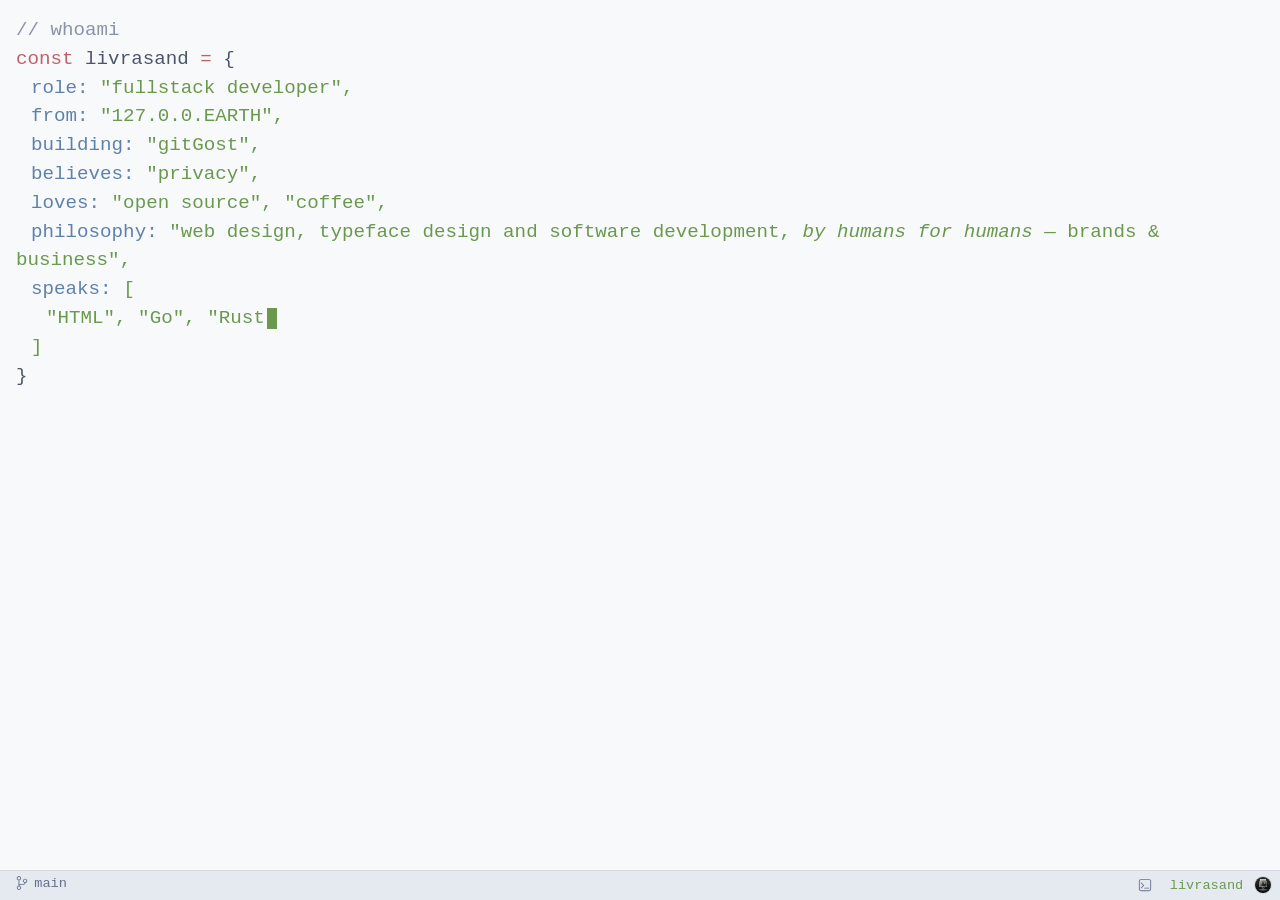
<file: index.html>
<!DOCTYPE html>
<html lang="en">
<head>
<meta charset="UTF-8">
<meta content="width=device-width, initial-scale=1.0" name="viewport">
<title>livrasand · fullstack developer</title>
<link href="styles.css" rel="stylesheet">
<link href="favicon.jpeg" rel="icon" type="image/jpeg">
</head>
<body>
<main>
<span class="comment">// whoami</span>
<span><span class="kw">const</span> livrasand <span class="kw">=</span> {
</span>
<span><span class="prop" style="padding-left: 15px;">role:</span> <span class="str">"fullstack developer",</span>
</span>
<span><span class="prop" style="padding-left: 15px;">from:</span> <span class="str">"127.0.0.EARTH",</span>
</span>
<span><span class="prop" style="padding-left: 15px;">building:</span> <span class="str"><a href="https://github.com/livrasand/gitGost">"gitGost"</a>,</span>
</span>
<span><span class="prop" style="padding-left: 15px;">believes:</span> <span class="str">"privacy",</span>
</span>
<span><span class="prop" style="padding-left: 15px;">loves:</span> <span class="str">"open source", "coffee",</span>
</span>
<span><span class="prop" style="padding-left: 15px;">philosophy:</span> <span class="str">"web design, typeface design and software development, <em>by humans for humans</em> — brands & business",</span>
</span>
<span><span class="prop" style="padding-left: 15px;">speaks:</span> <span class="str">[</span>
</span>
<span id="languages"></span>
<span style="padding-left: 15px;"><span class="str">]</span></span>
<span><span>}</span></span>
<div class="vscode-terminal" id="terminal-panel">
<div class="term-tabs" role="tablist">
<button class="term-tab active" type="button" role="tab" aria-selected="true"><span class="term-tab-icon"><svg width="16" height="16" viewBox="0 0 24 24" xmlns="http://www.w3.org/2000/svg" fill="currentColor"><path d="M18.75 1.5H5.25C3.1815 1.5 1.5 3.183 1.5 5.25V18.75C1.5 20.8185 3.1815 22.5 5.25 22.5H18.75C20.8185 22.5 22.5 20.8185 22.5 18.75V5.25C22.5 3.183 20.8185 1.5 18.75 1.5ZM21 18.75C21 19.9905 19.9905 21 18.75 21H5.25C4.0095 21 3 19.9905 3 18.75V5.25C3 4.0095 4.0095 3 5.25 3H18.75C19.9905 3 21 4.0095 21 5.25V18.75ZM10.281 13.281L5.781 17.781C5.634 17.928 5.442 18 5.25 18C5.058 18 4.866 17.9265 4.719 17.781C4.4265 17.4885 4.4265 17.013 4.719 16.7205L8.688 12.7515L4.719 8.7825C4.4265 8.49 4.4265 8.0145 4.719 7.722C5.0115 7.4295 5.487 7.4295 5.7795 7.722L10.2795 12.222C10.572 12.5145 10.572 12.99 10.2795 13.2825L10.281 13.281ZM19.5 17.25C19.5 17.664 19.164 18 18.75 18H11.25C10.836 18 10.5 17.664 10.5 17.25C10.5 16.836 10.836 16.5 11.25 16.5H18.75C19.164 16.5 19.5 16.836 19.5 17.25Z"/></svg></span>zsh<span class="term-tab-close" aria-label="close tab"><svg width="16" height="16" viewBox="0 0 16 16" xmlns="http://www.w3.org/2000/svg" fill="currentColor"><path d="M8 7.29289L4.35355 3.64645L3.64645 4.35355L7.29289 8L3.64645 11.6464L4.35355 12.3536L8 8.70711L11.6464 12.3536L12.3536 11.6464L8.70711 8L12.3536 4.35355L11.6464 3.64645L8 7.29289Z"/></svg></span></button>
</div>
<div class="term-body">
<form class="terminal-form" action="https://formspree.io/f/myezzbjp" method="post">
<label class="term-field">
<span class="term-prompt"><span class="kw">$</span> <span class="prop">./contact --name</span></span>
<input type="text" name="name" placeholder="your_name" autocomplete="name" required>
</label>
<label class="term-field">
<span class="term-prompt"><span class="kw">$</span> <span class="prop">./contact --email</span></span>
<input type="email" name="email" placeholder="you@domain.tld" autocomplete="email" required>
</label>
<label class="term-field">
<span class="term-prompt"><span class="kw">$</span> <span class="prop">./contact --message</span></span>
<textarea name="message" placeholder="your message..." required></textarea>
</label>
<div class="term-actions">
<span class="term-prompt"><span class="kw">$</span> <span class="prop">./send</span></span>
<button type="submit" class="term-submit">send</button>
</div>
<span class="term-output" aria-live="polite"></span>
</form>
</div>
</div>
</main>
<footer class="statusbar">
<div class="statusbar-left">
<div class="dropdown">
<button class="dropdown-toggle statusbar-item"><span class="dropdown-icon"><svg width="16" height="16" viewBox="0 0 16 16" xmlns="http://www.w3.org/2000/svg" fill="currentColor"><path d="M14 5.5C14 4.121 12.879 3 11.5 3C10.121 3 9 4.121 9 5.5C9 6.682 9.826 7.669 10.93 7.928C10.744 8.546 10.177 9 9.5 9H6.5C5.935 9 5.419 9.195 5 9.512V4.949C6.14 4.717 7 3.707 7 2.5C7 1.121 5.879 0 4.5 0C3.121 0 2 1.121 2 2.5C2 3.708 2.86 4.717 4 4.949V11.05C2.86 11.282 2 12.292 2 13.499C2 14.878 3.121 15.999 4.5 15.999C5.879 15.999 7 14.878 7 13.499C7 12.317 6.174 11.33 5.07 11.071C5.256 10.453 5.823 9.999 6.5 9.999H9.5C10.723 9.999 11.74 9.115 11.954 7.953C13.116 7.738 14 6.723 14 5.5ZM3 2.5C3 1.673 3.673 1 4.5 1C5.327 1 6 1.673 6 2.5C6 3.327 5.327 4 4.5 4C3.673 4 3 3.327 3 2.5ZM6 13.5C6 14.327 5.327 15 4.5 15C3.673 15 3 14.327 3 13.5C3 12.673 3.673 12 4.5 12C5.327 12 6 12.673 6 13.5ZM11.5 7C10.673 7 10 6.327 10 5.5C10 4.673 10.673 4 11.5 4C12.327 4 13 4.673 13 5.5C13 6.327 12.327 7 11.5 7Z"/></svg></span><span class="dropdown-label">main</span>
</button>
<ul class="dropdown-menu">
<li><button data-target="main" class="dropdown-option">main</button></li>
<li><button data-target="projects" class="dropdown-option">projects</button></li>
<li><button data-target="work" class="dropdown-option">work</button></li>
<li><button data-target="contact" class="dropdown-option">contact</button></li>
<li><button data-target="thanks" class="dropdown-option">thanks</button></li>
<li class="dropdown-divider"></li>
<li><button class="dropdown-option" id="toggle-theme">theme: dark</button></li>
</ul>
</div>
</div>
<div class="statusbar-right">
<button class="statusbar-item terminal-toggle" id="terminal-toggle" type="button" aria-expanded="false" aria-controls="terminal-panel" aria-label="open terminal" title="open terminal"><svg width="16" height="16" viewBox="0 0 24 24" xmlns="http://www.w3.org/2000/svg" fill="currentColor"><path d="M18.75 1.5H5.25C3.1815 1.5 1.5 3.183 1.5 5.25V18.75C1.5 20.8185 3.1815 22.5 5.25 22.5H18.75C20.8185 22.5 22.5 20.8185 22.5 18.75V5.25C22.5 3.183 20.8185 1.5 18.75 1.5ZM21 18.75C21 19.9905 19.9905 21 18.75 21H5.25C4.0095 21 3 19.9905 3 18.75V5.25C3 4.0095 4.0095 3 5.25 3H18.75C19.9905 3 21 4.0095 21 5.25V18.75ZM10.281 13.281L5.781 17.781C5.634 17.928 5.442 18 5.25 18C5.058 18 4.866 17.9265 4.719 17.781C4.4265 17.4885 4.4265 17.013 4.719 16.7205L8.688 12.7515L4.719 8.7825C4.4265 8.49 4.4265 8.0145 4.719 7.722C5.0115 7.4295 5.487 7.4295 5.7795 7.722L10.2795 12.222C10.572 12.5145 10.572 12.99 10.2795 13.2825L10.281 13.281ZM19.5 17.25C19.5 17.664 19.164 18 18.75 18H11.25C10.836 18 10.5 17.664 10.5 17.25C10.5 16.836 10.836 16.5 11.25 16.5H18.75C19.164 16.5 19.5 16.836 19.5 17.25Z"/></svg></button>
<span class="statusbar-item statusbar-brand">livrasand</span>
<img class="statusbar-avatar" src="favicon.jpeg" alt="livrasand">
</div>
</footer>
<script src="main.js"></script>
<script>
(function() {
  var form, output, panel, toggle, closeBtn;
  panel = document.getElementById('terminal-panel');
  toggle = document.getElementById('terminal-toggle');
  closeBtn = panel ? panel.querySelector('.term-tab-close') : null;
  form = document.querySelector('.terminal-form');

  function setOpen(open) {
    if (!panel) {
      return;
    }
    panel.classList.toggle('open', open);
    if (toggle) {
      toggle.classList.toggle('active', open);
      toggle.setAttribute('aria-expanded', open ? 'true' : 'false');
    }
    if (open && form) {
      form.querySelector('input, textarea').focus();
    }
  }

  if (toggle && panel) {
    toggle.addEventListener('click', function() {
      setOpen(!panel.classList.contains('open'));
    });
  }

  if (closeBtn) {
    closeBtn.addEventListener('click', function() {
      setOpen(false);
    });
  }

  if (!form) {
    return;
  }
  output = form.querySelector('.term-output');
  form.addEventListener('submit', function(event) {
    event.preventDefault();
    var data = new FormData(form);
    output.textContent = '[ ... ] sending — please wait.';
    fetch(form.getAttribute('action'), {
      method: 'POST',
      body: data,
      headers: { 'Accept': 'application/json' }
    }).then(function(response) {
      if (response.ok) {
        output.textContent = '[ ok ] message sent — i\'ll get back to you soon.';
        form.reset();
      } else {
        return response.json().then(function(err) {
          throw new Error(err.errors ? err.errors.map(function(e) { return e.message; }).join(', ') : 'request failed');
        });
      }
    }).catch(function(err) {
      output.textContent = '[ error ] ' + err.message + ' — please try again.';
    }).then(function() {
      return output.scrollIntoView({ behavior: 'smooth', block: 'nearest' });
    });
  });
})();
</script>
</body>
</html>
</file>
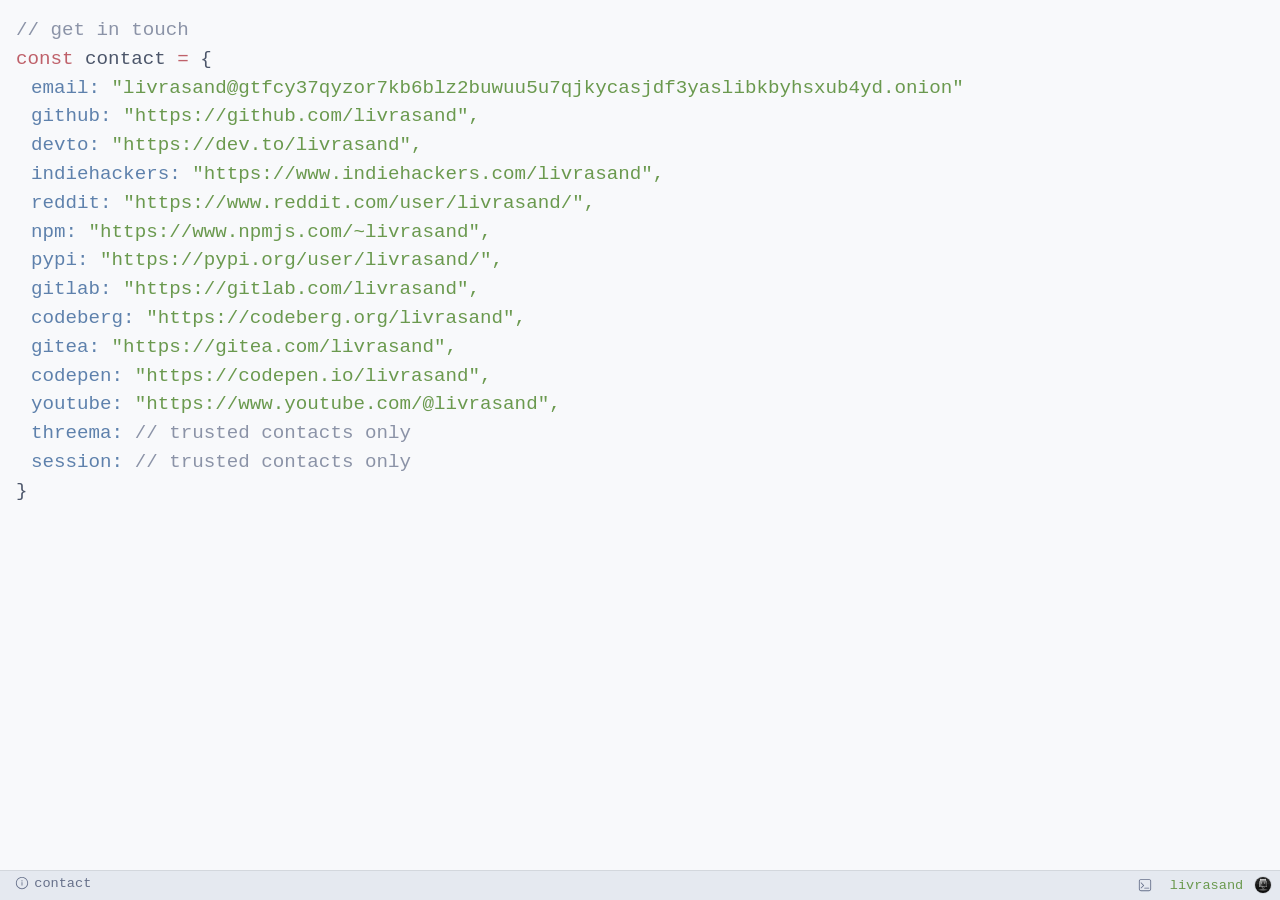
<file: contact.html>
<!DOCTYPE html>
<html lang="en">
<head>
<meta charset="UTF-8">
<meta content="width=device-width, initial-scale=1.0" name="viewport">
<title>livrasand · contact</title>
<link href="styles.css" rel="stylesheet">
<link href="favicon.jpeg" rel="icon" type="image/jpeg">
</head>
<body>
<main>
<span class="comment">// get in touch</span>
<span><span class="kw">const</span> contact <span class="kw">=</span> {</span>
<span class="project"><span class="prop" style="padding-left: 15px;">email:</span> <span class="str">"livrasand@gtfcy37qyzor7kb6blz2buwuu5u7qjkycasjdf3yaslibkbyhsxub4yd.onion"</span></span>
<span class="project"><span class="project-line"><span class="prop" style="padding-left: 15px;">github:</span> <a class="project-name" href="https://github.com/livrasand" target="_blank" rel="noopener noreferrer">"https://github.com/livrasand",</a></span></span>
<span class="project"><span class="project-line"><span class="prop" style="padding-left: 15px;">devto:</span> <a class="project-name" href="https://dev.to/livrasand" target="_blank" rel="noopener noreferrer">"https://dev.to/livrasand",</a></span></span>
<span class="project"><span class="project-line"><span class="prop" style="padding-left: 15px;">indiehackers:</span> <a class="project-name" href="https://www.indiehackers.com/livrasand" target="_blank" rel="noopener noreferrer">"https://www.indiehackers.com/livrasand",</a></span></span>
<span class="project"><span class="project-line"><span class="prop" style="padding-left: 15px;">reddit:</span> <a class="project-name" href="https://www.reddit.com/user/livrasand/" target="_blank" rel="noopener noreferrer">"https://www.reddit.com/user/livrasand/",</a></span></span>
<span class="project"><span class="project-line"><span class="prop" style="padding-left: 15px;">npm:</span> <a class="project-name" href="https://www.npmjs.com/~livrasand" target="_blank" rel="noopener noreferrer">"https://www.npmjs.com/~livrasand",</a></span></span>
<span class="project"><span class="project-line"><span class="prop" style="padding-left: 15px;">pypi:</span> <a class="project-name" href="https://pypi.org/user/livrasand/" target="_blank" rel="noopener noreferrer">"https://pypi.org/user/livrasand/",</a></span></span>
<span class="project"><span class="project-line"><span class="prop" style="padding-left: 15px;">gitlab:</span> <a class="project-name" href="https://gitlab.com/livrasand" target="_blank" rel="noopener noreferrer">"https://gitlab.com/livrasand",</a></span></span>
<span class="project"><span class="project-line"><span class="prop" style="padding-left: 15px;">codeberg:</span> <a class="project-name" href="https://codeberg.org/livrasand" target="_blank" rel="noopener noreferrer">"https://codeberg.org/livrasand",</a></span></span>
<span class="project"><span class="project-line"><span class="prop" style="padding-left: 15px;">gitea:</span> <a class="project-name" href="https://gitea.com/livrasand" target="_blank" rel="noopener noreferrer">"https://gitea.com/livrasand",</a></span></span>
<span class="project"><span class="project-line"><span class="prop" style="padding-left: 15px;">codepen:</span> <a class="project-name" href="https://codepen.io/livrasand" target="_blank" rel="noopener noreferrer">"https://codepen.io/livrasand",</a></span></span>
<span class="project"><span class="project-line"><span class="prop" style="padding-left: 15px;">youtube:</span> <a class="project-name" href="https://www.youtube.com/@livrasand" target="_blank" rel="noopener noreferrer">"https://www.youtube.com/@livrasand",</a></span></span>
<span class="project"><span class="project-line"><span class="prop" style="padding-left: 15px;">threema:</span> <span class="comment">// trusted contacts only</span></span></span>
<span class="project"><span class="project-line"><span class="prop" style="padding-left: 15px;">session:</span> <span class="comment">// trusted contacts only</span></span></span>
<span><span>}</span></span>
<div class="vscode-terminal" id="terminal-panel">
<div class="term-tabs" role="tablist">
<button class="term-tab active" type="button" role="tab" aria-selected="true"><span class="term-tab-icon"><svg width="16" height="16" viewBox="0 0 24 24" xmlns="http://www.w3.org/2000/svg" fill="currentColor"><path d="M18.75 1.5H5.25C3.1815 1.5 1.5 3.183 1.5 5.25V18.75C1.5 20.8185 3.1815 22.5 5.25 22.5H18.75C20.8185 22.5 22.5 20.8185 22.5 18.75V5.25C22.5 3.183 20.8185 1.5 18.75 1.5ZM21 18.75C21 19.9905 19.9905 21 18.75 21H5.25C4.0095 21 3 19.9905 3 18.75V5.25C3 4.0095 4.0095 3 5.25 3H18.75C19.9905 3 21 4.0095 21 5.25V18.75ZM10.281 13.281L5.781 17.781C5.634 17.928 5.442 18 5.25 18C5.058 18 4.866 17.9265 4.719 17.781C4.4265 17.4885 4.4265 17.013 4.719 16.7205L8.688 12.7515L4.719 8.7825C4.4265 8.49 4.4265 8.0145 4.719 7.722C5.0115 7.4295 5.487 7.4295 5.7795 7.722L10.2795 12.222C10.572 12.5145 10.572 12.99 10.2795 13.2825L10.281 13.281ZM19.5 17.25C19.5 17.664 19.164 18 18.75 18H11.25C10.836 18 10.5 17.664 10.5 17.25C10.5 16.836 10.836 16.5 11.25 16.5H18.75C19.164 16.5 19.5 16.836 19.5 17.25Z"/></svg></span>zsh<span class="term-tab-close" aria-label="close tab"><svg width="16" height="16" viewBox="0 0 16 16" xmlns="http://www.w3.org/2000/svg" fill="currentColor"><path d="M8 7.29289L4.35355 3.64645L3.64645 4.35355L7.29289 8L3.64645 11.6464L4.35355 12.3536L8 8.70711L11.6464 12.3536L12.3536 11.6464L8.70711 8L12.3536 4.35355L11.6464 3.64645L8 7.29289Z"/></svg></span></button>
</div>
<div class="term-body">
<form class="terminal-form" action="https://formspree.io/f/myezzbjp" method="post">
<label class="term-field">
<span class="term-prompt"><span class="kw">$</span> <span class="prop">./contact --name</span></span>
<input type="text" name="name" placeholder="your_name" autocomplete="name" required>
</label>
<label class="term-field">
<span class="term-prompt"><span class="kw">$</span> <span class="prop">./contact --email</span></span>
<input type="email" name="email" placeholder="you@domain.tld" autocomplete="email" required>
</label>
<label class="term-field">
<span class="term-prompt"><span class="kw">$</span> <span class="prop">./contact --message</span></span>
<textarea name="message" placeholder="your message..." required></textarea>
</label>
<div class="term-actions">
<span class="term-prompt"><span class="kw">$</span> <span class="prop">./send</span></span>
<button type="submit" class="term-submit">send</button>
</div>
<span class="term-output" aria-live="polite"></span>
</form>
</div>
</div>
</main>
<footer class="statusbar">
<div class="statusbar-left">
<div class="dropdown">
<button class="dropdown-toggle statusbar-item"><span class="dropdown-icon"><svg width="16" height="16" viewBox="0 0 16 16" xmlns="http://www.w3.org/2000/svg" fill="currentColor"><path d="M8.49902 7.49998C8.49902 7.22384 8.27517 6.99998 7.99902 6.99998C7.72288 6.99998 7.49902 7.22384 7.49902 7.49998V10.5C7.49902 10.7761 7.72288 11 7.99902 11C8.27517 11 8.49902 10.7761 8.49902 10.5V7.49998ZM8.74807 5.50001C8.74807 5.91369 8.41271 6.24905 7.99903 6.24905C7.58535 6.24905 7.25 5.91369 7.25 5.50001C7.25 5.08633 7.58535 4.75098 7.99903 4.75098C8.41271 4.75098 8.74807 5.08633 8.74807 5.50001ZM8 1C4.13401 1 1 4.13401 1 8C1 11.866 4.13401 15 8 15C11.866 15 15 11.866 15 8C15 4.13401 11.866 1 8 1ZM2 8C2 4.68629 4.68629 2 8 2C11.3137 2 14 4.68629 14 8C14 11.3137 11.3137 14 8 14C4.68629 14 2 11.3137 2 8Z"/></svg></span><span class="dropdown-label">contact</span>
</button>
<ul class="dropdown-menu">
<li><button data-target="main" class="dropdown-option">main</button></li>
<li><button data-target="projects" class="dropdown-option">projects</button></li>
<li><button data-target="work" class="dropdown-option">work</button></li>
<li><button data-target="contact" class="dropdown-option">contact</button></li>
<li><button data-target="thanks" class="dropdown-option">thanks</button></li>
<li class="dropdown-divider"></li>
<li><button class="dropdown-option" id="toggle-theme">theme: dark</button></li>
</ul>
</div>
</div>
<div class="statusbar-right">
<button class="statusbar-item terminal-toggle" id="terminal-toggle" type="button" aria-expanded="false" aria-controls="terminal-panel" aria-label="open terminal" title="open terminal"><svg width="16" height="16" viewBox="0 0 24 24" xmlns="http://www.w3.org/2000/svg" fill="currentColor"><path d="M18.75 1.5H5.25C3.1815 1.5 1.5 3.183 1.5 5.25V18.75C1.5 20.8185 3.1815 22.5 5.25 22.5H18.75C20.8185 22.5 22.5 20.8185 22.5 18.75V5.25C22.5 3.183 20.8185 1.5 18.75 1.5ZM21 18.75C21 19.9905 19.9905 21 18.75 21H5.25C4.0095 21 3 19.9905 3 18.75V5.25C3 4.0095 4.0095 3 5.25 3H18.75C19.9905 3 21 4.0095 21 5.25V18.75ZM10.281 13.281L5.781 17.781C5.634 17.928 5.442 18 5.25 18C5.058 18 4.866 17.9265 4.719 17.781C4.4265 17.4885 4.4265 17.013 4.719 16.7205L8.688 12.7515L4.719 8.7825C4.4265 8.49 4.4265 8.0145 4.719 7.722C5.0115 7.4295 5.487 7.4295 5.7795 7.722L10.2795 12.222C10.572 12.5145 10.572 12.99 10.2795 13.2825L10.281 13.281ZM19.5 17.25C19.5 17.664 19.164 18 18.75 18H11.25C10.836 18 10.5 17.664 10.5 17.25C10.5 16.836 10.836 16.5 11.25 16.5H18.75C19.164 16.5 19.5 16.836 19.5 17.25Z"/></svg></button>
<span class="statusbar-item statusbar-brand">livrasand</span>
<img class="statusbar-avatar" src="favicon.jpeg" alt="livrasand">
</div>
</footer>
<script src="main.js"></script>
<script>
(function() {
  var form, output, panel, toggle, closeBtn;
  panel = document.getElementById('terminal-panel');
  toggle = document.getElementById('terminal-toggle');
  closeBtn = panel ? panel.querySelector('.term-tab-close') : null;
  form = document.querySelector('.terminal-form');

  function setOpen(open) {
    if (!panel) {
      return;
    }
    panel.classList.toggle('open', open);
    if (toggle) {
      toggle.classList.toggle('active', open);
      toggle.setAttribute('aria-expanded', open ? 'true' : 'false');
    }
    if (open && form) {
      form.querySelector('input, textarea').focus();
    }
  }

  if (toggle && panel) {
    toggle.addEventListener('click', function() {
      setOpen(!panel.classList.contains('open'));
    });
  }

  if (closeBtn) {
    closeBtn.addEventListener('click', function() {
      setOpen(false);
    });
  }

  if (!form) {
    return;
  }
  output = form.querySelector('.term-output');
  form.addEventListener('submit', function(event) {
    event.preventDefault();
    var data = new FormData(form);
    output.textContent = '[ ... ] sending — please wait.';
    fetch(form.getAttribute('action'), {
      method: 'POST',
      body: data,
      headers: { 'Accept': 'application/json' }
    }).then(function(response) {
      if (response.ok) {
        output.textContent = '[ ok ] message sent — i\'ll get back to you soon.';
        form.reset();
      } else {
        return response.json().then(function(err) {
          throw new Error(err.errors ? err.errors.map(function(e) { return e.message; }).join(', ') : 'request failed');
        });
      }
    }).catch(function(err) {
      output.textContent = '[ error ] ' + err.message + ' — please try again.';
    }).then(function() {
      return output.scrollIntoView({ behavior: 'smooth', block: 'nearest' });
    });
  });
})();
</script>
</body>
</html>
</file>
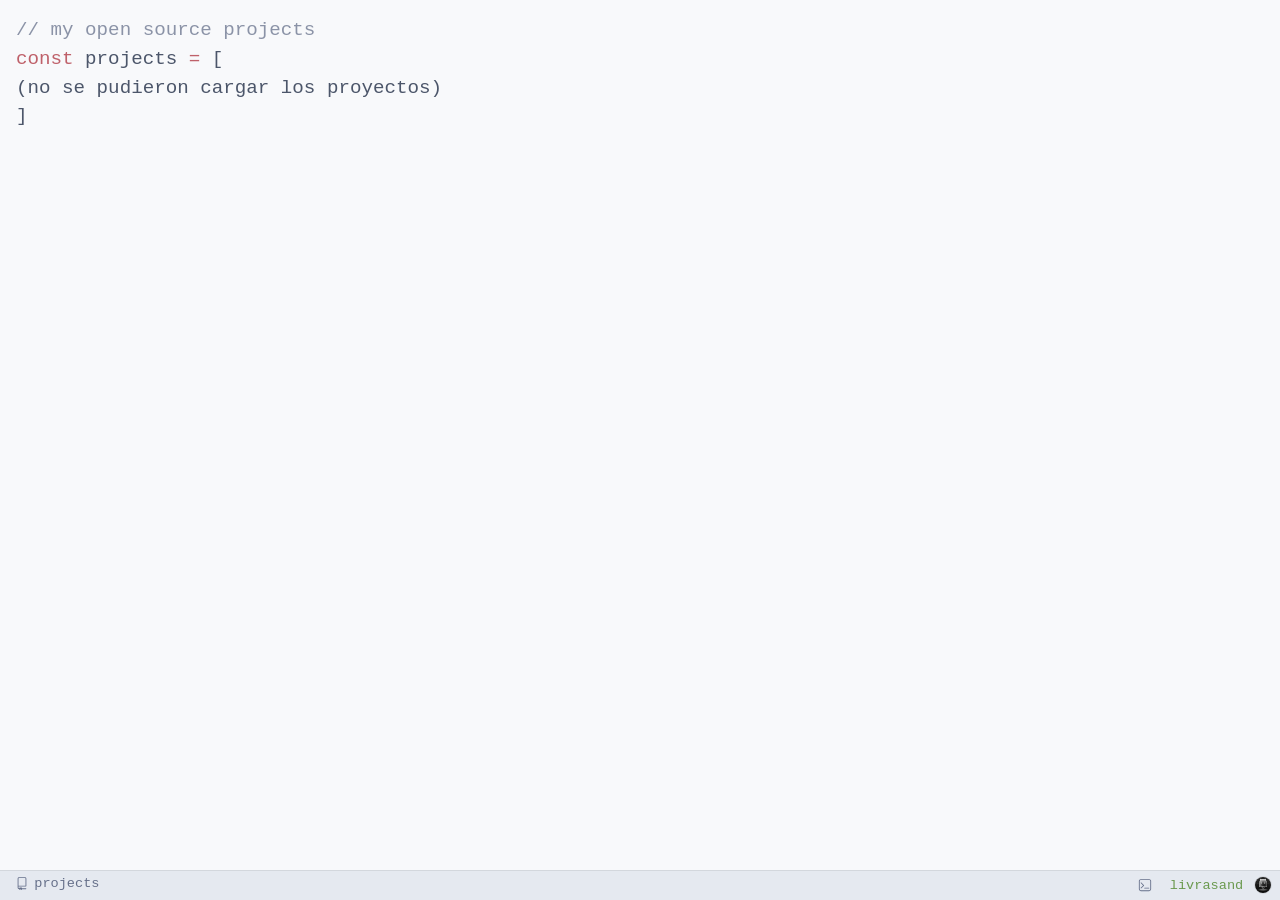
<file: projects.html>
<!DOCTYPE html>
<html lang="en">
<head>
<meta charset="UTF-8">
<meta content="width=device-width, initial-scale=1.0" name="viewport">
<title>livrasand · projects</title>
<link href="styles.css" rel="stylesheet">
<link href="favicon.jpeg" rel="icon" type="image/jpeg">
</head>
<body>
<main>
<span class="comment">// my open source projects</span>
<span><span class="kw">const</span> projects <span class="kw">=</span> [</span>
<span id="projects-list"><span class="comment">loading...</span></span>
<span><span>]</span></span>
<div class="vscode-terminal" id="terminal-panel">
<div class="term-tabs" role="tablist">
<button class="term-tab active" type="button" role="tab" aria-selected="true"><span class="term-tab-icon"><svg width="16" height="16" viewBox="0 0 24 24" xmlns="http://www.w3.org/2000/svg" fill="currentColor"><path d="M18.75 1.5H5.25C3.1815 1.5 1.5 3.183 1.5 5.25V18.75C1.5 20.8185 3.1815 22.5 5.25 22.5H18.75C20.8185 22.5 22.5 20.8185 22.5 18.75V5.25C22.5 3.183 20.8185 1.5 18.75 1.5ZM21 18.75C21 19.9905 19.9905 21 18.75 21H5.25C4.0095 21 3 19.9905 3 18.75V5.25C3 4.0095 4.0095 3 5.25 3H18.75C19.9905 3 21 4.0095 21 5.25V18.75ZM10.281 13.281L5.781 17.781C5.634 17.928 5.442 18 5.25 18C5.058 18 4.866 17.9265 4.719 17.781C4.4265 17.4885 4.4265 17.013 4.719 16.7205L8.688 12.7515L4.719 8.7825C4.4265 8.49 4.4265 8.0145 4.719 7.722C5.0115 7.4295 5.487 7.4295 5.7795 7.722L10.2795 12.222C10.572 12.5145 10.572 12.99 10.2795 13.2825L10.281 13.281ZM19.5 17.25C19.5 17.664 19.164 18 18.75 18H11.25C10.836 18 10.5 17.664 10.5 17.25C10.5 16.836 10.836 16.5 11.25 16.5H18.75C19.164 16.5 19.5 16.836 19.5 17.25Z"/></svg></span>zsh<span class="term-tab-close" aria-label="close tab"><svg width="16" height="16" viewBox="0 0 16 16" xmlns="http://www.w3.org/2000/svg" fill="currentColor"><path d="M8 7.29289L4.35355 3.64645L3.64645 4.35355L7.29289 8L3.64645 11.6464L4.35355 12.3536L8 8.70711L11.6464 12.3536L12.3536 11.6464L8.70711 8L12.3536 4.35355L11.6464 3.64645L8 7.29289Z"/></svg></span></button>
</div>
<div class="term-body">
<form class="terminal-form" action="https://formspree.io/f/myezzbjp" method="post">
<label class="term-field">
<span class="term-prompt"><span class="kw">$</span> <span class="prop">./contact --name</span></span>
<input type="text" name="name" placeholder="your_name" autocomplete="name" required>
</label>
<label class="term-field">
<span class="term-prompt"><span class="kw">$</span> <span class="prop">./contact --email</span></span>
<input type="email" name="email" placeholder="you@domain.tld" autocomplete="email" required>
</label>
<label class="term-field">
<span class="term-prompt"><span class="kw">$</span> <span class="prop">./contact --message</span></span>
<textarea name="message" placeholder="your message..." required></textarea>
</label>
<div class="term-actions">
<span class="term-prompt"><span class="kw">$</span> <span class="prop">./send</span></span>
<button type="submit" class="term-submit">send</button>
</div>
<span class="term-output" aria-live="polite"></span>
</form>
</div>
</div>
</main>
<footer class="statusbar">
<div class="statusbar-left">
<div class="dropdown">
<button class="dropdown-toggle statusbar-item"><span class="dropdown-icon"><svg width="16" height="16" viewBox="0 0 16 16" xmlns="http://www.w3.org/2000/svg" fill="currentColor"><path d="M12.5 12C12.776 12 13 11.776 13 11.5V3C13 1.895 12.105 1 11 1H5C3.895 1 3 1.895 3 3V13C3 14.105 3.895 15 5 15V15.5C5 15.702 5.122 15.885 5.309 15.962C5.495 16.039 5.711 15.997 5.854 15.854L6.5 15.208L7.146 15.854C7.242 15.95 7.37 16 7.5 16C7.564 16 7.63 15.987 7.691 15.962C7.878 15.885 8 15.702 8 15.5V15H12.5C12.776 15 13 14.776 13 14.5C13 14.224 12.776 14 12.5 14H8V13.5C8 13.224 7.776 13 7.5 13H5.5C5.224 13 5 13.224 5 13.5V14C4.448 14 4 13.552 4 13V12H12.5ZM4 3C4 2.448 4.448 2 5 2H11C11.552 2 12 2.448 12 3V11H4V3Z"/></svg></span><span class="dropdown-label">projects</span>
</button>
<ul class="dropdown-menu">
<li><button data-target="main" class="dropdown-option">main</button></li>
<li><button data-target="projects" class="dropdown-option">projects</button></li>
<li><button data-target="work" class="dropdown-option">work</button></li>
<li><button data-target="contact" class="dropdown-option">contact</button></li>
<li><button data-target="thanks" class="dropdown-option">thanks</button></li>
<li class="dropdown-divider"></li>
<li><button class="dropdown-option" id="toggle-theme">theme: dark</button></li>
</ul>
</div>
</div>
<div class="statusbar-right">
<button class="statusbar-item terminal-toggle" id="terminal-toggle" type="button" aria-expanded="false" aria-controls="terminal-panel" aria-label="open terminal" title="open terminal"><svg width="16" height="16" viewBox="0 0 24 24" xmlns="http://www.w3.org/2000/svg" fill="currentColor"><path d="M18.75 1.5H5.25C3.1815 1.5 1.5 3.183 1.5 5.25V18.75C1.5 20.8185 3.1815 22.5 5.25 22.5H18.75C20.8185 22.5 22.5 20.8185 22.5 18.75V5.25C22.5 3.183 20.8185 1.5 18.75 1.5ZM21 18.75C21 19.9905 19.9905 21 18.75 21H5.25C4.0095 21 3 19.9905 3 18.75V5.25C3 4.0095 4.0095 3 5.25 3H18.75C19.9905 3 21 4.0095 21 5.25V18.75ZM10.281 13.281L5.781 17.781C5.634 17.928 5.442 18 5.25 18C5.058 18 4.866 17.9265 4.719 17.781C4.4265 17.4885 4.4265 17.013 4.719 16.7205L8.688 12.7515L4.719 8.7825C4.4265 8.49 4.4265 8.0145 4.719 7.722C5.0115 7.4295 5.487 7.4295 5.7795 7.722L10.2795 12.222C10.572 12.5145 10.572 12.99 10.2795 13.2825L10.281 13.281ZM19.5 17.25C19.5 17.664 19.164 18 18.75 18H11.25C10.836 18 10.5 17.664 10.5 17.25C10.5 16.836 10.836 16.5 11.25 16.5H18.75C19.164 16.5 19.5 16.836 19.5 17.25Z"/></svg></button>
<span class="statusbar-item statusbar-brand">livrasand</span>
<img class="statusbar-avatar" src="favicon.jpeg" alt="livrasand">
</div>
</footer>
<script src="main.js"></script>
<script>
(function() {
  var form, output, panel, toggle, closeBtn;
  panel = document.getElementById('terminal-panel');
  toggle = document.getElementById('terminal-toggle');
  closeBtn = panel ? panel.querySelector('.term-tab-close') : null;
  form = document.querySelector('.terminal-form');

  function setOpen(open) {
    if (!panel) {
      return;
    }
    panel.classList.toggle('open', open);
    if (toggle) {
      toggle.classList.toggle('active', open);
      toggle.setAttribute('aria-expanded', open ? 'true' : 'false');
    }
    if (open && form) {
      form.querySelector('input, textarea').focus();
    }
  }

  if (toggle && panel) {
    toggle.addEventListener('click', function() {
      setOpen(!panel.classList.contains('open'));
    });
  }

  if (closeBtn) {
    closeBtn.addEventListener('click', function() {
      setOpen(false);
    });
  }

  if (!form) {
    return;
  }
  output = form.querySelector('.term-output');
  form.addEventListener('submit', function(event) {
    event.preventDefault();
    var data = new FormData(form);
    output.textContent = '[ ... ] sending — please wait.';
    fetch(form.getAttribute('action'), {
      method: 'POST',
      body: data,
      headers: { 'Accept': 'application/json' }
    }).then(function(response) {
      if (response.ok) {
        output.textContent = '[ ok ] message sent — i\'ll get back to you soon.';
        form.reset();
      } else {
        return response.json().then(function(err) {
          throw new Error(err.errors ? err.errors.map(function(e) { return e.message; }).join(', ') : 'request failed');
        });
      }
    }).catch(function(err) {
      output.textContent = '[ error ] ' + err.message + ' — please try again.';
    }).then(function() {
      return output.scrollIntoView({ behavior: 'smooth', block: 'nearest' });
    });
  });
})();
</script>
</body>
</html>
</file>
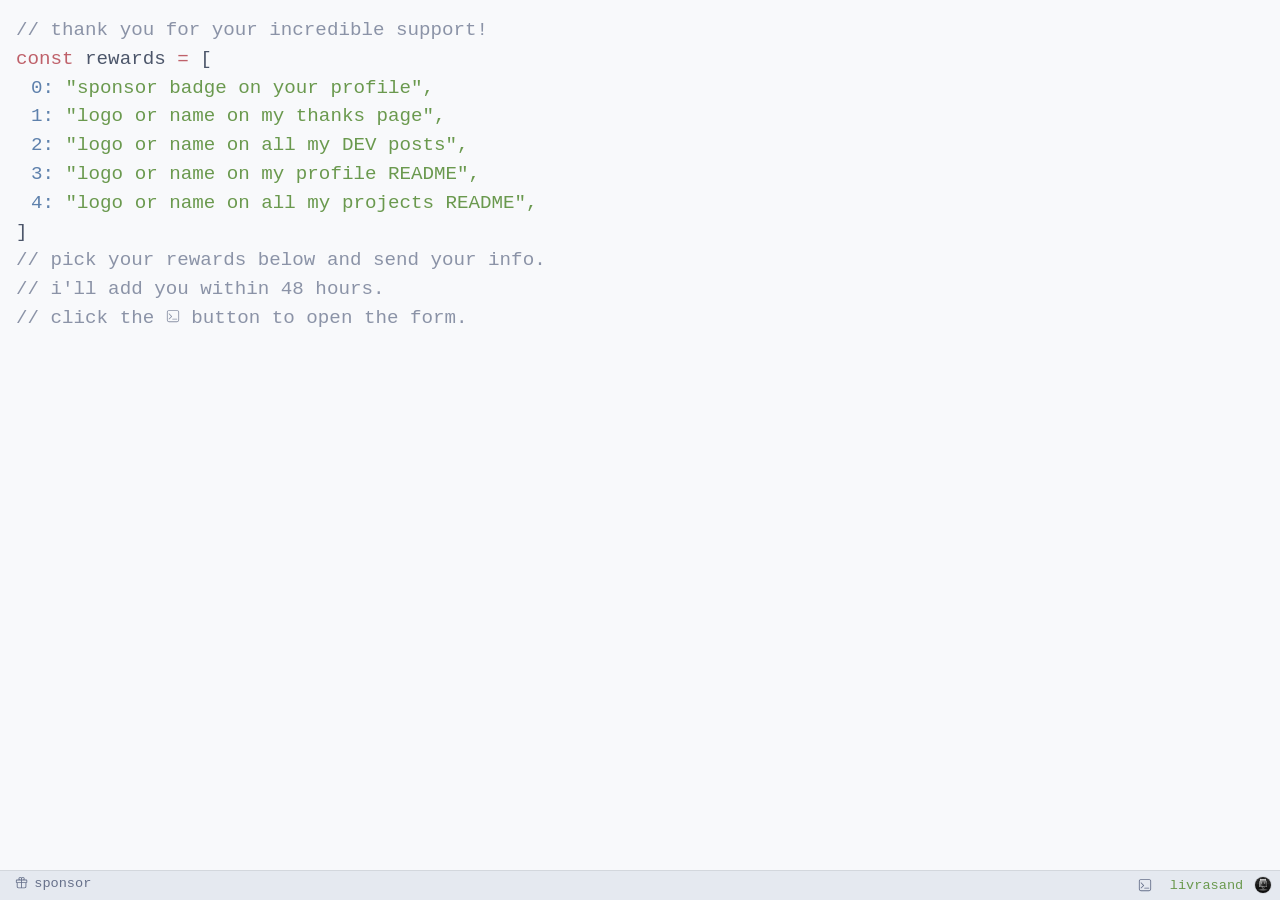
<file: sponsor-reward.html>
<!DOCTYPE html>
<html lang="en">
<head>
<meta charset="UTF-8">
<meta content="width=device-width, initial-scale=1.0" name="viewport">
<title>livrasand · sponsor rewards</title>
<link href="styles.css" rel="stylesheet">
<link href="favicon.jpeg" rel="icon" type="image/jpeg">
</head>
<body>
<main>
<span class="comment">// thank you for your incredible support!</span>
<span><span class="kw">const</span> rewards <span class="kw">=</span> [</span>
<span><span class="prop" style="padding-left: 15px;">0:</span> <span class="str">"sponsor badge on your profile",</span></span>
<span><span class="prop" style="padding-left: 15px;">1:</span> <span class="str">"logo or name on my thanks page",</span></span>
<span><span class="prop" style="padding-left: 15px;">2:</span> <span class="str">"logo or name on all my DEV posts",</span></span>
<span><span class="prop" style="padding-left: 15px;">3:</span> <span class="str">"logo or name on my profile README",</span></span>
<span><span class="prop" style="padding-left: 15px;">4:</span> <span class="str">"logo or name on all my projects README",</span></span>
<span><span>]</span></span>
<span class="comment">// pick your rewards below and send your info.</span>
<span class="comment">// i'll add you within 48 hours.</span>
<span class="comment">// click the <svg width="14" height="14" viewBox="0 0 24 24" xmlns="http://www.w3.org/2000/svg" fill="currentColor"><path d="M18.75 1.5H5.25C3.1815 1.5 1.5 3.183 1.5 5.25V18.75C1.5 20.8185 3.1815 22.5 5.25 22.5H18.75C20.8185 22.5 22.5 20.8185 22.5 18.75V5.25C22.5 3.183 20.8185 1.5 18.75 1.5ZM21 18.75C21 19.9905 19.9905 21 18.75 21H5.25C4.0095 21 3 19.9905 3 18.75V5.25C3 4.0095 4.0095 3 5.25 3H18.75C19.9905 3 21 4.0095 21 5.25V18.75ZM10.281 13.281L5.781 17.781C5.634 17.928 5.442 18 5.25 18C5.058 18 4.866 17.9265 4.719 17.781C4.4265 17.4885 4.4265 17.013 4.719 16.7205L8.688 12.7515L4.719 8.7825C4.4265 8.49 4.4265 8.0145 4.719 7.722C5.0115 7.4295 5.487 7.4295 5.7795 7.722L10.2795 12.222C10.572 12.5145 10.572 12.99 10.2795 13.2825L10.281 13.281ZM19.5 17.25C19.5 17.664 19.164 18 18.75 18H11.25C10.836 18 10.5 17.664 10.5 17.25C10.5 16.836 10.836 16.5 11.25 16.5H18.75C19.164 16.5 19.5 16.836 19.5 17.25Z"/></svg> button to open the form.</span>
<div class="vscode-terminal" id="terminal-panel">
<div class="term-tabs" role="tablist">
<button class="term-tab active" type="button" role="tab" aria-selected="true"><span class="term-tab-icon"><svg width="16" height="16" viewBox="0 0 24 24" xmlns="http://www.w3.org/2000/svg" fill="currentColor"><path d="M18.75 1.5H5.25C3.1815 1.5 1.5 3.183 1.5 5.25V18.75C1.5 20.8185 3.1815 22.5 5.25 22.5H18.75C20.8185 22.5 22.5 20.8185 22.5 18.75V5.25C22.5 3.183 20.8185 1.5 18.75 1.5ZM21 18.75C21 19.9905 19.9905 21 18.75 21H5.25C4.0095 21 3 19.9905 3 18.75V5.25C3 4.0095 4.0095 3 5.25 3H18.75C19.9905 3 21 4.0095 21 5.25V18.75ZM10.281 13.281L5.781 17.781C5.634 17.928 5.442 18 5.25 18C5.058 18 4.866 17.9265 4.719 17.781C4.4265 17.4885 4.4265 17.013 4.719 16.7205L8.688 12.7515L4.719 8.7825C4.4265 8.49 4.4265 8.0145 4.719 7.722C5.0115 7.4295 5.487 7.4295 5.7795 7.722L10.2795 12.222C10.572 12.5145 10.572 12.99 10.2795 13.2825L10.281 13.281ZM19.5 17.25C19.5 17.664 19.164 18 18.75 18H11.25C10.836 18 10.5 17.664 10.5 17.25C10.5 16.836 10.836 16.5 11.25 16.5H18.75C19.164 16.5 19.5 16.836 19.5 17.25Z"/></svg></span>zsh<span class="term-tab-close" aria-label="close tab"><svg width="16" height="16" viewBox="0 0 16 16" xmlns="http://www.w3.org/2000/svg" fill="currentColor"><path d="M8 7.29289L4.35355 3.64645L3.64645 4.35355L7.29289 8L3.64645 11.6464L4.35355 12.3536L8 8.70711L11.6464 12.3536L12.3536 11.6464L8.70711 8L12.3536 4.35355L11.6464 3.64645L8 7.29289Z"/></svg></span></button>
</div>
<div class="term-body">
<form class="terminal-form" action="https://formspree.io/f/myezzbjp" method="post">
<label class="term-field">
<span class="term-prompt"><span class="kw">$</span> <span class="prop">./rewards --name</span></span>
<input type="text" name="name" placeholder="your_name / company" autocomplete="name" required>
</label>
<label class="term-field">
<span class="term-prompt"><span class="kw">$</span> <span class="prop">./rewards --email</span></span>
<input type="email" name="email" placeholder="you@domain.tld" autocomplete="email" required>
</label>
<label class="term-field">
<span class="term-prompt"><span class="kw">$</span> <span class="prop">./rewards --github</span></span>
<input type="text" name="github" placeholder="github_username" autocomplete="username">
</label>
<label class="term-field">
<span class="term-prompt"><span class="kw">$</span> <span class="prop">./rewards --logo</span></span>
<input type="url" name="logo" placeholder="https://your-logo-or-website.example">
</label>
<label class="term-field">
<span class="term-prompt"><span class="kw">$</span> <span class="prop">./rewards --select</span></span>
<span style="display:flex;flex-direction:column;gap:0.3rem;margin-top:0.3rem;">
<label style="display:flex;align-items:center;gap:0.5em;cursor:pointer;"><input type="checkbox" name="rewards[]" value="profile badge" checked style="width:auto;flex:none;margin:0;accent-color: var(--string);"><span class="str">"sponsor badge on your profile"</span></label>
<label style="display:flex;align-items:center;gap:0.5em;cursor:pointer;"><input type="checkbox" name="rewards[]" value="thanks page" checked style="width:auto;flex:none;margin:0;accent-color: var(--string);"><span class="str">"logo or name on my thanks page"</span></label>
<label style="display:flex;align-items:center;gap:0.5em;cursor:pointer;"><input type="checkbox" name="rewards[]" value="DEV posts" style="width:auto;flex:none;margin:0;accent-color: var(--string);"><span class="str">"logo or name on all my DEV posts"</span></label>
<label style="display:flex;align-items:center;gap:0.5em;cursor:pointer;"><input type="checkbox" name="rewards[]" value="profile README" style="width:auto;flex:none;margin:0;accent-color: var(--string);"><span class="str">"logo or name on my profile README"</span></label>
<label style="display:flex;align-items:center;gap:0.5em;cursor:pointer;"><input type="checkbox" name="rewards[]" value="projects README" style="width:auto;flex:none;margin:0;accent-color: var(--string);"><span class="str">"logo or name on all my projects README"</span></label>
</span>
</label>
<label class="term-field">
<span class="term-prompt"><span class="kw">$</span> <span class="prop">./rewards --message</span></span>
<textarea name="message" placeholder="anything else? (optional)"></textarea>
</label>
<div class="term-actions">
<span class="term-prompt"><span class="kw">$</span> <span class="prop">./send</span></span>
<button type="submit" class="term-submit">send</button>
</div>
<span class="term-output" aria-live="polite"></span>
</form>
</div>
</div>
</main>
<footer class="statusbar">
<div class="statusbar-left">
<div class="dropdown">
<button class="dropdown-toggle statusbar-item"><span class="dropdown-icon"><svg width="16" height="16" viewBox="0 0 16 16" xmlns="http://www.w3.org/2000/svg" fill="currentColor"><path d="M6 1C6.59735 1 7.13353 1.26188 7.5 1.67709C7.86647 1.26188 8.40265 1 9 1C10.1046 1 11 1.89543 11 3C11 3.36429 10.9026 3.70583 10.7324 4H13C13.5523 4 14 4.44772 14 5V7C14 7.55229 13.5523 8 13 8L12.9998 12C12.9998 13.1046 12.1044 14 10.9998 14H3.99978C2.89521 14 1.99978 13.1046 1.99978 12V8C1.4476 7.99988 1 7.55221 1 7V5C1 4.44772 1.44772 4 2 4H4.26756C4.09739 3.70583 4 3.36429 4 3C4 1.89543 4.89543 1 6 1ZM5 3C5 3.55228 5.44772 4 6 4H7V3C7 2.44772 6.55228 2 6 2C5.44772 2 5 2.44772 5 3ZM8 5L7.99961 7H13V5H8ZM6.99961 5H2V7H2.49978H6.99961V5ZM2.99978 8V12C2.99978 12.5523 3.4475 13 3.99978 13H6.99961V8H2.99978ZM7.99961 13H10.9998C11.5521 13 11.9998 12.5523 11.9998 12V8H7.99961V13ZM10 3C10 2.44772 9.55228 2 9 2C8.44772 2 8 2.44772 8 3V4H9C9.55228 4 10 3.55228 10 3Z"/></svg></span><span class="dropdown-label">sponsor</span>
</button>
<ul class="dropdown-menu">
<li><button data-target="main" class="dropdown-option">main</button></li>
<li><button data-target="projects" class="dropdown-option">projects</button></li>
<li><button data-target="work" class="dropdown-option">work</button></li>
<li><button data-target="contact" class="dropdown-option">contact</button></li>
<li><button data-target="thanks" class="dropdown-option">thanks</button></li>
<li class="dropdown-divider"></li>
<li><button class="dropdown-option" id="toggle-theme">theme: dark</button></li>
</ul>
</div>
</div>
<div class="statusbar-right">
<button class="statusbar-item terminal-toggle" id="terminal-toggle" type="button" aria-expanded="false" aria-controls="terminal-panel" aria-label="open terminal" title="open terminal"><svg width="16" height="16" viewBox="0 0 24 24" xmlns="http://www.w3.org/2000/svg" fill="currentColor"><path d="M18.75 1.5H5.25C3.1815 1.5 1.5 3.183 1.5 5.25V18.75C1.5 20.8185 3.1815 22.5 5.25 22.5H18.75C20.8185 22.5 22.5 20.8185 22.5 18.75V5.25C22.5 3.183 20.8185 1.5 18.75 1.5ZM21 18.75C21 19.9905 19.9905 21 18.75 21H5.25C4.0095 21 3 19.9905 3 18.75V5.25C3 4.0095 4.0095 3 5.25 3H18.75C19.9905 3 21 4.0095 21 5.25V18.75ZM10.281 13.281L5.781 17.781C5.634 17.928 5.442 18 5.25 18C5.058 18 4.866 17.9265 4.719 17.781C4.4265 17.4885 4.4265 17.013 4.719 16.7205L8.688 12.7515L4.719 8.7825C4.4265 8.49 4.4265 8.0145 4.719 7.722C5.0115 7.4295 5.487 7.4295 5.7795 7.722L10.2795 12.222C10.572 12.5145 10.572 12.99 10.2795 13.2825L10.281 13.281ZM19.5 17.25C19.5 17.664 19.164 18 18.75 18H11.25C10.836 18 10.5 17.664 10.5 17.25C10.5 16.836 10.836 16.5 11.25 16.5H18.75C19.164 16.5 19.5 16.836 19.5 17.25Z"/></svg></button>
<span class="statusbar-item statusbar-brand">livrasand</span>
<img class="statusbar-avatar" src="favicon.jpeg" alt="livrasand">
</div>
</footer>
<script src="main.js"></script>
<script>
(function() {
  var form, output, panel, toggle, closeBtn;
  panel = document.getElementById('terminal-panel');
  toggle = document.getElementById('terminal-toggle');
  closeBtn = panel ? panel.querySelector('.term-tab-close') : null;
  form = document.querySelector('.terminal-form');

  function setOpen(open) {
    if (!panel) {
      return;
    }
    panel.classList.toggle('open', open);
    if (toggle) {
      toggle.classList.toggle('active', open);
      toggle.setAttribute('aria-expanded', open ? 'true' : 'false');
    }
    if (open && form) {
      form.querySelector('input, textarea').focus();
    }
  }

  if (toggle && panel) {
    toggle.addEventListener('click', function() {
      setOpen(!panel.classList.contains('open'));
    });
  }

  if (closeBtn) {
    closeBtn.addEventListener('click', function() {
      setOpen(false);
    });
  }

  if (!form) {
    return;
  }
  output = form.querySelector('.term-output');
  form.addEventListener('submit', function(event) {
    event.preventDefault();
    var data = new FormData(form);
    output.textContent = '[ ... ] sending — please wait.';
    fetch(form.getAttribute('action'), {
      method: 'POST',
      body: data,
      headers: { 'Accept': 'application/json' }
    }).then(function(response) {
      if (response.ok) {
        output.textContent = '[ ok ] rewards request sent — thanks for sponsoring!';
        form.reset();
      } else {
        return response.json().then(function(err) {
          throw new Error(err.errors ? err.errors.map(function(e) { return e.message; }).join(', ') : 'request failed');
        });
      }
    }).catch(function(err) {
      output.textContent = '[ error ] ' + err.message + ' — please try again.';
    }).then(function() {
      return output.scrollIntoView({ behavior: 'smooth', block: 'nearest' });
    });
  });
})();
</script>
</body>
</html>
</file>
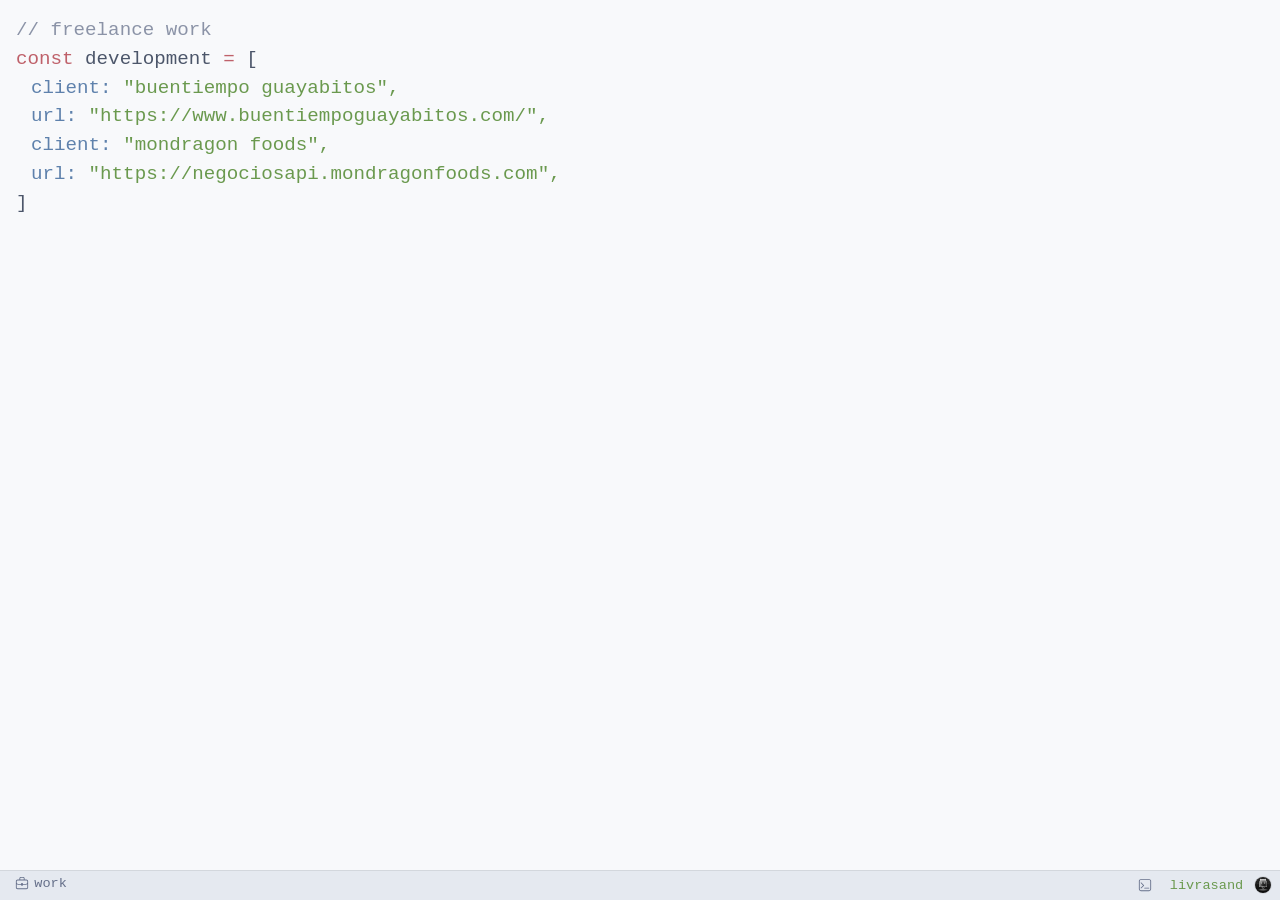
<file: work.html>
<!DOCTYPE html>
<html lang="en">
<head>
<meta charset="UTF-8">
<meta content="width=device-width, initial-scale=1.0" name="viewport">
<title>livrasand · work</title>
<link href="styles.css" rel="stylesheet">
<link href="favicon.jpeg" rel="icon" type="image/jpeg">
</head>
<body>
<main>
<span class="comment">// freelance work</span>
<span><span class="kw">const</span> development <span class="kw">=</span> [</span>
<span class="project"><span class="project-line"><span class="prop" style="padding-left: 15px;">client:</span> <a class="project-name" href="https://www.buentiempoguayabitos.com/" target="_blank" rel="noopener noreferrer">"buentiempo guayabitos",</a></span></span>
<span class="project"><span class="project-line"><span class="prop" style="padding-left: 15px;">url:</span> <a class="project-path" href="https://www.buentiempoguayabitos.com/" target="_blank" rel="noopener noreferrer">"https://www.buentiempoguayabitos.com/",</a></span></span>
<span class="project"><span class="project-line"><span class="prop" style="padding-left: 15px;">client:</span> <a class="project-name" href="https://negociosapi.mondragonfoods.com" target="_blank" rel="noopener noreferrer">"mondragon foods",</a></span></span>
<span class="project"><span class="project-line"><span class="prop" style="padding-left: 15px;">url:</span> <a class="project-path" href="https://negociosapi.mondragonfoods.com" target="_blank" rel="noopener noreferrer">"https://negociosapi.mondragonfoods.com",</a></span></span>
<span><span>]</span></span>
<div class="vscode-terminal" id="terminal-panel">
<div class="term-tabs" role="tablist">
<button class="term-tab active" type="button" role="tab" aria-selected="true"><span class="term-tab-icon"><svg width="16" height="16" viewBox="0 0 24 24" xmlns="http://www.w3.org/2000/svg" fill="currentColor"><path d="M18.75 1.5H5.25C3.1815 1.5 1.5 3.183 1.5 5.25V18.75C1.5 20.8185 3.1815 22.5 5.25 22.5H18.75C20.8185 22.5 22.5 20.8185 22.5 18.75V5.25C22.5 3.183 20.8185 1.5 18.75 1.5ZM21 18.75C21 19.9905 19.9905 21 18.75 21H5.25C4.0095 21 3 19.9905 3 18.75V5.25C3 4.0095 4.0095 3 5.25 3H18.75C19.9905 3 21 4.0095 21 5.25V18.75ZM10.281 13.281L5.781 17.781C5.634 17.928 5.442 18 5.25 18C5.058 18 4.866 17.9265 4.719 17.781C4.4265 17.4885 4.4265 17.013 4.719 16.7205L8.688 12.7515L4.719 8.7825C4.4265 8.49 4.4265 8.0145 4.719 7.722C5.0115 7.4295 5.487 7.4295 5.7795 7.722L10.2795 12.222C10.572 12.5145 10.572 12.99 10.2795 13.2825L10.281 13.281ZM19.5 17.25C19.5 17.664 19.164 18 18.75 18H11.25C10.836 18 10.5 17.664 10.5 17.25C10.5 16.836 10.836 16.5 11.25 16.5H18.75C19.164 16.5 19.5 16.836 19.5 17.25Z"/></svg></span>zsh<span class="term-tab-close" aria-label="close tab"><svg width="16" height="16" viewBox="0 0 16 16" xmlns="http://www.w3.org/2000/svg" fill="currentColor"><path d="M8 7.29289L4.35355 3.64645L3.64645 4.35355L7.29289 8L3.64645 11.6464L4.35355 12.3536L8 8.70711L11.6464 12.3536L12.3536 11.6464L8.70711 8L12.3536 4.35355L11.6464 3.64645L8 7.29289Z"/></svg></span></button>
</div>
<div class="term-body">
<form class="terminal-form" action="https://formspree.io/f/myezzbjp" method="post">
<label class="term-field">
<span class="term-prompt"><span class="kw">$</span> <span class="prop">./contact --name</span></span>
<input type="text" name="name" placeholder="your_name" autocomplete="name" required>
</label>
<label class="term-field">
<span class="term-prompt"><span class="kw">$</span> <span class="prop">./contact --email</span></span>
<input type="email" name="email" placeholder="you@domain.tld" autocomplete="email" required>
</label>
<label class="term-field">
<span class="term-prompt"><span class="kw">$</span> <span class="prop">./contact --message</span></span>
<textarea name="message" placeholder="your message..." required></textarea>
</label>
<div class="term-actions">
<span class="term-prompt"><span class="kw">$</span> <span class="prop">./send</span></span>
<button type="submit" class="term-submit">send</button>
</div>
<span class="term-output" aria-live="polite"></span>
</form>
</div>
</div>
</main>
<footer class="statusbar">
<div class="statusbar-left">
<div class="dropdown">
<button class="dropdown-toggle statusbar-item"><span class="dropdown-icon"><svg width="16" height="16" viewBox="0 0 16 16" xmlns="http://www.w3.org/2000/svg" fill="currentColor"><path d="M5 4V2.5C5 1.67157 5.67157 1 6.5 1H9.5C10.3284 1 11 1.67157 11 2.5V4H13C14.1046 4 15 4.89543 15 6V13C15 14.1046 14.1046 15 13 15H3C1.89543 15 1 14.1046 1 13V6C1 4.89543 1.89543 4 3 4H5ZM6 2.5V4H10V2.5C10 2.22386 9.77614 2 9.5 2H6.5C6.22386 2 6 2.22386 6 2.5ZM2 9.50018V13C2 13.5523 2.44772 14 3 14H13C13.5523 14 14 13.5523 14 13V9.50018C13.5822 9.81403 13.0628 10 12.5 10H9V10.5C9 10.7761 8.77614 11 8.5 11H7.5C7.22386 11 7 10.7761 7 10.5V10H3.5C2.9372 10 2.41783 9.81403 2 9.50018ZM7 9V8.5C7 8.22386 7.22386 8 7.5 8H8.5C8.77614 8 9 8.22386 9 8.5V9H12.5C13.3284 9 14 8.32843 14 7.5V6C14 5.44772 13.5523 5 13 5H3C2.44772 5 2 5.44772 2 6V7.5C2 8.32843 2.67157 9 3.5 9H7Z"/></svg></span><span class="dropdown-label">work</span>
</button>
<ul class="dropdown-menu">
<li><button data-target="main" class="dropdown-option">main</button></li>
<li><button data-target="projects" class="dropdown-option">projects</button></li>
<li><button data-target="work" class="dropdown-option">work</button></li>
<li><button data-target="contact" class="dropdown-option">contact</button></li>
<li><button data-target="thanks" class="dropdown-option">thanks</button></li>
<li class="dropdown-divider"></li>
<li><button class="dropdown-option" id="toggle-theme">theme: dark</button></li>
</ul>
</div>
</div>
<div class="statusbar-right">
<button class="statusbar-item terminal-toggle" id="terminal-toggle" type="button" aria-expanded="false" aria-controls="terminal-panel" aria-label="open terminal" title="open terminal"><svg width="16" height="16" viewBox="0 0 24 24" xmlns="http://www.w3.org/2000/svg" fill="currentColor"><path d="M18.75 1.5H5.25C3.1815 1.5 1.5 3.183 1.5 5.25V18.75C1.5 20.8185 3.1815 22.5 5.25 22.5H18.75C20.8185 22.5 22.5 20.8185 22.5 18.75V5.25C22.5 3.183 20.8185 1.5 18.75 1.5ZM21 18.75C21 19.9905 19.9905 21 18.75 21H5.25C4.0095 21 3 19.9905 3 18.75V5.25C3 4.0095 4.0095 3 5.25 3H18.75C19.9905 3 21 4.0095 21 5.25V18.75ZM10.281 13.281L5.781 17.781C5.634 17.928 5.442 18 5.25 18C5.058 18 4.866 17.9265 4.719 17.781C4.4265 17.4885 4.4265 17.013 4.719 16.7205L8.688 12.7515L4.719 8.7825C4.4265 8.49 4.4265 8.0145 4.719 7.722C5.0115 7.4295 5.487 7.4295 5.7795 7.722L10.2795 12.222C10.572 12.5145 10.572 12.99 10.2795 13.2825L10.281 13.281ZM19.5 17.25C19.5 17.664 19.164 18 18.75 18H11.25C10.836 18 10.5 17.664 10.5 17.25C10.5 16.836 10.836 16.5 11.25 16.5H18.75C19.164 16.5 19.5 16.836 19.5 17.25Z"/></svg></button>
<span class="statusbar-item statusbar-brand">livrasand</span>
<img class="statusbar-avatar" src="favicon.jpeg" alt="livrasand">
</div>
</footer>
<script src="main.js"></script>
<script>
(function() {
  var form, output, panel, toggle, closeBtn;
  panel = document.getElementById('terminal-panel');
  toggle = document.getElementById('terminal-toggle');
  closeBtn = panel ? panel.querySelector('.term-tab-close') : null;
  form = document.querySelector('.terminal-form');

  function setOpen(open) {
    if (!panel) {
      return;
    }
    panel.classList.toggle('open', open);
    if (toggle) {
      toggle.classList.toggle('active', open);
      toggle.setAttribute('aria-expanded', open ? 'true' : 'false');
    }
    if (open && form) {
      form.querySelector('input, textarea').focus();
    }
  }

  if (toggle && panel) {
    toggle.addEventListener('click', function() {
      setOpen(!panel.classList.contains('open'));
    });
  }

  if (closeBtn) {
    closeBtn.addEventListener('click', function() {
      setOpen(false);
    });
  }

  if (!form) {
    return;
  }
  output = form.querySelector('.term-output');
  form.addEventListener('submit', function(event) {
    event.preventDefault();
    var data = new FormData(form);
    output.textContent = '[ ... ] sending — please wait.';
    fetch(form.getAttribute('action'), {
      method: 'POST',
      body: data,
      headers: { 'Accept': 'application/json' }
    }).then(function(response) {
      if (response.ok) {
        output.textContent = '[ ok ] message sent — i\'ll get back to you soon.';
        form.reset();
      } else {
        return response.json().then(function(err) {
          throw new Error(err.errors ? err.errors.map(function(e) { return e.message; }).join(', ') : 'request failed');
        });
      }
    }).catch(function(err) {
      output.textContent = '[ error ] ' + err.message + ' — please try again.';
    }).then(function() {
      return output.scrollIntoView({ behavior: 'smooth', block: 'nearest' });
    });
  });
})();
</script>
</body>
</html>
</file>
<file: styles.css>
:root,
:root[data-theme="dark"] {
  --bg: #292d3e;
  --fg: #c0c5ce;
  --comment: #656c93;
  --keyword: #bf616a;
  --property: #96b5b4;
  --string: #a3be8c;
  --statusbar-bg: #1f2430;
  --statusbar-fg: #8b93a9;
  --statusbar-border: rgba(255, 255, 255, 0.10);
  --statusbar-hover-bg: rgba(255, 255, 255, 0.10);
  --statusbar-active-bg: rgba(255, 255, 255, 0.16);
}

:root[data-theme="light"] {
  --bg: #f8f9fb;
  --fg: #4c566a;
  --comment: #8b93a7;
  --keyword: #bf616a;
  --property: #5e81ac;
  --string: #6a994e;
  --statusbar-bg: #e5e9f0;
  --statusbar-fg: #66708a;
  --statusbar-border: rgba(0, 0, 0, 0.08);
  --statusbar-hover-bg: rgba(0, 0, 0, 0.06);
  --statusbar-active-bg: rgba(0, 0, 0, 0.10);
}

body {
  background: var(--bg);
  color: var(--fg);
  font-family: "Courier New", Courier, monospace;
  font-size: clamp(1rem, 1.5vw, 1.35rem);
  line-height: 1.5em;
  margin: 0;
  transition: background 0.3s ease, color 0.3s ease;
}

.comment {
  color: var(--comment);
}

.kw {
  color: var(--keyword);
}

.prop {
  color: var(--property);
}

.str {
  color: var(--string);
}

.str a {
  overflow: hidden;
  color: var(--string);
  text-decoration: none;
  text-overflow: ellipsis;
  white-space: nowrap;
  background: linear-gradient(to bottom, var(--string) 0%, var(--string) 100%);
  background-position: 0 100%;
  background-repeat: repeat-x;
  background-size: 0px 0px;
  transition: background-size 0.2s ease, color 0.2s ease;
}

.str a:hover {
  background-size: 4px 50px;
  color: var(--bg);
}

main {
  position: absolute;
  top: 1rem;
  left: 1rem;
  width: max-content;
  max-width: calc(100vw - 2rem);
}

main > span {
  display: block;
  opacity: 0;
  animation: rise 0.6s cubic-bezier(0.22, 1, 0.36, 1) forwards;
}

main > span:nth-child(1) { animation-delay: 0.05s; }
main > span:nth-child(2) { animation-delay: 0.12s; }
main > span:nth-child(3) { animation-delay: 0.19s; }
main > span:nth-child(4) { animation-delay: 0.26s; }
main > span:nth-child(5) { animation-delay: 0.33s; }
main > span:nth-child(6) { animation-delay: 0.40s; }
main > span:nth-child(7) { animation-delay: 0.47s; }
main > span:nth-child(8) { animation-delay: 0.54s; }
main > span:nth-child(9) { animation-delay: 0.61s; }
main > span:nth-child(10) { animation-delay: 0.68s; }
main > span:nth-child(11) { animation-delay: 0.75s; }
main > span:nth-child(12) { animation-delay: 0.82s; }
main > span:nth-child(13) { animation-delay: 0.89s; }
main > span:nth-child(14) { animation-delay: 0.96s; }

@keyframes rise {
  from {
    opacity: 0;
    transform: translateY(8px);
  }
  to {
    opacity: 1;
    transform: translateY(0);
  }
}

#languages {
  color: var(--string);
  padding-left: 30px;
}

.caret {
  display: inline-block;
  width: 0.55em;
  height: 1.1em;
  margin-left: 2px;
  background: var(--string);
  vertical-align: text-bottom;
  animation: blink 0.9s steps(1) infinite;
}

@keyframes blink {
  50% { opacity: 0; }
}

#projects-list {
  display: block;
}

.project {
  display: block;
  color: var(--fg);
  opacity: 0;
  animation: rise 0.6s cubic-bezier(0.22, 1, 0.36, 1) forwards;
  transition: color 0.15s ease;
}

.project-line {
  display: block;
}

.track-cover {
  display: inline-block;
  width: 1.5rem;
  height: 1.5rem;
  margin-right: 0.5rem;
  border-radius: 3px;
  border: 1px solid var(--comment);
  object-fit: cover;
  vertical-align: middle;
}

.track-note {
  display: block;
  margin-left: 15px;
  margin-top: 0.3rem;
  color: var(--comment);
  font-size: 0.85em;
  line-height: 1.5;
  max-width: 70ch;
}

.player {
  display: flex;
  align-items: center;
  gap: 0.5rem;
  margin-left: 15px;
  margin-top: 0.3rem;
  width: min(100% - 30px, 420px);
  padding: 2px 6px;
  box-sizing: border-box;
  background: var(--statusbar-bg);
  border: 1px solid var(--statusbar-border);
  border-radius: 4px;
}

.player-btn {
  display: inline-flex;
  align-items: center;
  justify-content: center;
  padding: 2px;
  border: 0;
  background: none;
  border-radius: 2px;
  cursor: pointer;
  color: var(--string);
}

.player-btn:hover {
  background: var(--statusbar-hover-bg);
}

.player-btn:focus-visible,
.player-seek:focus-visible {
  outline: 1px solid var(--string);
  outline-offset: 1px;
}

.player-time,
.player-dur {
  color: var(--comment);
  font-size: 0.85em;
  line-height: 1;
  min-width: 2.6em;
}

.player-time {
  text-align: right;
}

.player-dur {
  text-align: left;
}

.player-seek {
  position: relative;
  flex: 1 1 auto;
  min-width: 48px;
  height: 6px;
  background: var(--statusbar-border);
  border-radius: 3px;
  cursor: pointer;
}

.player-seek-fill {
  position: absolute;
  top: 0;
  left: 0;
  height: 100%;
  width: 0;
  background: var(--string);
  border-radius: 3px;
}

.project-name,
.project-path {
  overflow: hidden;
  color: var(--string);
  text-decoration: none;
  text-overflow: ellipsis;
  white-space: nowrap;
  background: linear-gradient(to bottom, var(--string) 0%, var(--string) 100%);
  background-position: 0 100%;
  background-repeat: repeat-x;
  background-size: 0px 0px;
  transition: background-size 0.2s ease, color 0.2s ease;
}

.project:hover .project-name,
.project:hover .project-path {
  background-size: 4px 50px;
  color: var(--bg);
}

.project:nth-child(1) { animation-delay: 0.05s; }
.project:nth-child(2) { animation-delay: 0.10s; }
.project:nth-child(3) { animation-delay: 0.15s; }
.project:nth-child(4) { animation-delay: 0.20s; }
.project:nth-child(5) { animation-delay: 0.25s; }
.project:nth-child(6) { animation-delay: 0.30s; }
.project:nth-child(7) { animation-delay: 0.35s; }
.project:nth-child(8) { animation-delay: 0.40s; }
.project:nth-child(9) { animation-delay: 0.45s; }

.statusbar {
  position: fixed;
  left: 0;
  right: 0;
  bottom: 0;
  display: flex;
  justify-content: space-between;
  align-items: center;
  padding: 0 0.5rem;
  font-size: clamp(0.7rem, 1.1vw, 0.85rem);
  line-height: 1.6rem;
  background: var(--statusbar-bg);
  color: var(--statusbar-fg);
  border-top: 1px solid var(--statusbar-border);
  user-select: none;
  z-index: 10;
  transition: background 0.3s ease, color 0.3s ease;
}

.statusbar-left,
.statusbar-right {
  display: flex;
  align-items: center;
  gap: 0.25rem;
  white-space: nowrap;
}

.statusbar-item {
  padding: 0 0.5em;
  border-radius: 4px;
}

.statusbar-item:hover {
  background: var(--statusbar-hover-bg);
  color: var(--fg);
  cursor: pointer;
}

.statusbar-brand {
  color: var(--string);
}

.statusbar-avatar {
  width: 1rem;
  height: 1rem;
  border-radius: 50%;
  object-fit: cover;
  display: inline-block;
  border: 1px solid var(--statusbar-border);
  vertical-align: middle;
}

.dropdown {
  position: relative;
}

.dropdown-toggle {
  -webkit-appearance: none;
  appearance: none;
  display: inline-flex;
  align-items: center;
  gap: 0.4em;
  border: none;
  background: none;
  color: var(--statusbar-fg);
  font-family: inherit;
  font-size: inherit;
  line-height: 1.6rem;
  cursor: pointer;
  transition: background 0.15s ease, color 0.15s ease;
}

.dropdown-icon {
  display: inline-flex;
  align-items: center;
  justify-content: center;
}

.dropdown-icon svg {
  display: block;
  flex-shrink: 0;
  width: 14px;
  height: 14px;
}

.dropdown-label {
  font-variant-numeric: tabular-nums;
}

.terminal-toggle {
  -webkit-appearance: none;
  appearance: none;
  display: inline-flex;
  align-items: center;
  justify-content: center;
  padding: 0.4em 0.5em;
  border: none;
  background: none;
  color: var(--statusbar-fg);
  font-family: inherit;
  font-size: inherit;
  line-height: 1.6rem;
  cursor: pointer;
  transition: background 0.15s ease, color 0.15s ease;
}

.terminal-toggle svg {
  display: block;
  flex-shrink: 0;
  width: 14px;
  height: 14px;
}

.terminal-toggle.active {
  background: var(--statusbar-active-bg);
  color: var(--fg);
}

.dropdown-menu {
  position: absolute;
  bottom: calc(100% + 4px);
  left: 0;
  min-width: 160px;
  margin: 0;
  padding: 0.3rem 0;
  list-style: none;
  background: var(--statusbar-bg);
  border: 1px solid var(--statusbar-border);
  border-radius: 6px;
  box-shadow: 0 6px 18px rgba(0, 0, 0, 0.35);
  opacity: 0;
  visibility: hidden;
  transform: translateY(6px);
  transition: opacity 0.15s ease, transform 0.15s ease, visibility 0.15s;
  z-index: 20;
}

.dropdown.open .dropdown-menu {
  opacity: 1;
  visibility: visible;
  transform: translateY(0);
}

.dropdown.open .dropdown-toggle {
  background: var(--statusbar-active-bg);
}

.dropdown-option {
  display: block;
  width: 100%;
  padding: 0.45rem 0.9rem;
  border: none;
  background: none;
  color: var(--statusbar-fg);
  font-family: inherit;
  font-size: inherit;
  text-align: left;
  cursor: pointer;
}

.dropdown-option:hover {
  background: var(--statusbar-hover-bg);
  color: var(--fg);
}

.dropdown-divider {
  height: 1px;
  margin: 0.3rem 0.4rem;
  background: var(--statusbar-border);
}

.vscode-terminal {
  position: fixed;
  left: 0;
  right: 0;
  bottom: calc(1.6rem + 1px);
  width: 100%;
  box-sizing: border-box;
  max-height: calc(100vh - 1.6rem - 1px);
  overflow-y: auto;
  border-top: 1px solid var(--statusbar-border);
  box-shadow: 0 -6px 24px rgba(0, 0, 0, 0.35);
  opacity: 0;
  visibility: hidden;
  transform: translateY(8px);
  transition: opacity 0.15s ease, transform 0.15s ease, visibility 0.15s;
  z-index: 5;
}

.vscode-terminal.open {
  opacity: 1;
  visibility: visible;
  transform: translateY(0);
}

.term-tabs {
  display: flex;
  align-items: stretch;
  overflow-x: auto;
  background: var(--statusbar-bg);
  border-bottom: 1px solid var(--statusbar-border);
  padding-right: 0.25rem;
  user-select: none;
}

.term-tab {
  -webkit-appearance: none;
  appearance: none;
  display: inline-flex;
  align-items: center;
  gap: 0.4em;
  padding: 0.2em 0.6em 0.3em;
  border: none;
  border-right: 1px solid var(--statusbar-border);
  background: none;
  color: var(--statusbar-fg);
  font-family: inherit;
  font-size: 0.85em;
  line-height: 1.5em;
  white-space: nowrap;
  cursor: pointer;
  transition: background 0.15s ease, color 0.15s ease;
}

.term-tab:hover {
  color: var(--fg);
}

.term-tab.active {
  background: var(--bg);
  color: var(--fg);
}

.term-tab-icon {
  display: inline-flex;
  align-items: center;
}

.term-tab-close {
  -webkit-appearance: none;
  appearance: none;
  display: inline-flex;
  align-items: center;
  justify-content: center;
  width: 1.3em;
  height: 1.3em;
  margin-left: 0.25em;
  padding: 0;
  border: none;
  border-radius: 3px;
  background: none;
  color: inherit;
  font-size: 1.1em;
  line-height: 1;
  cursor: pointer;
  transition: background 0.15s ease;
}

.term-tab-close:hover {
  background: var(--statusbar-hover-bg);
  color: var(--fg);
}

.term-body {
  padding: 0.75rem 1rem 1rem;
  background: var(--bg);
}

.terminal-form {
  display: block;
}

.term-field {
  display: block;
  margin-top: 0.5rem;
}

.term-prompt {
  display: block;
  white-space: nowrap;
}

.term-field input,
.term-field textarea {
  display: block;
  width: 100%;
  box-sizing: border-box;
  margin-top: 0.15rem;
  padding: 0.2em 0.4em;
  border: none;
  border-bottom: 1px solid var(--comment);
  background: transparent;
  color: var(--fg);
  font-family: inherit;
  font-size: inherit;
  line-height: 1.5em;
  caret-color: var(--string);
  transition: background 0.15s ease, border-color 0.15s ease;
}

.term-field textarea {
  min-height: 6em;
  resize: vertical;
}

.term-field input::placeholder,
.term-field textarea::placeholder {
  color: var(--comment);
  opacity: 0.7;
}

.term-field input:focus,
.term-field textarea:focus {
  outline: none;
  border-bottom-color: var(--string);
  background: var(--statusbar-hover-bg);
}

.term-actions {
  display: flex;
  align-items: center;
  gap: 0.75em;
  margin-top: 0.85rem;
}

.term-submit {
  -webkit-appearance: none;
  appearance: none;
  border: 1px solid var(--string);
  border-radius: 4px;
  padding: 0.15em 0.75em;
  background: transparent;
  color: var(--string);
  font-family: inherit;
  font-size: inherit;
  line-height: 1.4em;
  cursor: pointer;
  transition: background 0.15s ease, color 0.15s ease;
}

.term-submit:hover {
  background: var(--string);
  color: var(--bg);
}

.term-output {
  display: block;
  margin-top: 0.75rem;
  color: var(--string);
  white-space: pre-wrap;
}

@media (max-width: 768px) {
  body {
    font-size: clamp(1rem, 3.5vw, 1.15rem);
  }

  main {
    top: 0.75rem;
    left: 0.75rem;
    max-width: calc(100vw - 1.5rem);
  }

  .statusbar {
    padding: 0 0.4rem;
    line-height: 2.5rem;
    font-size: clamp(0.85rem, 3.4vw, 1rem);
  }

  .statusbar-item {
    padding: 0 0.75em;
    border-radius: 6px;
  }

  .statusbar-brand,
  .statusbar-item {
    display: inline-flex;
    align-items: center;
    min-height: 2.5rem;
  }

  .statusbar-avatar {
    width: 1.4rem;
    height: 1.4rem;
  }

  .dropdown-toggle {
    line-height: 2.5rem;
    min-height: 2.75rem;
  }

  .dropdown-icon svg {
    width: 18px;
    height: 18px;
  }

  .terminal-toggle svg {
    width: 18px;
    height: 18px;
  }

  .player-btn svg {
    width: 18px;
    height: 18px;
  }

  .vscode-terminal {
    bottom: calc(2.75rem + 1px);
    max-height: calc(100vh - 2.75rem - 1px);
  }

  .dropdown-menu {
    position: fixed;
    left: 0;
    right: 0;
    bottom: calc(2.5rem + 4px);
    width: auto;
    min-width: 0;
    border-radius: 0 0 8px 8px;
    box-shadow: 0 -4px 24px rgba(0, 0, 0, 0.4);
  }

  .dropdown-option {
    padding: 0.9rem 1.2rem;
    font-size: clamp(1rem, 4vw, 1.1rem);
  }
}
</file>
